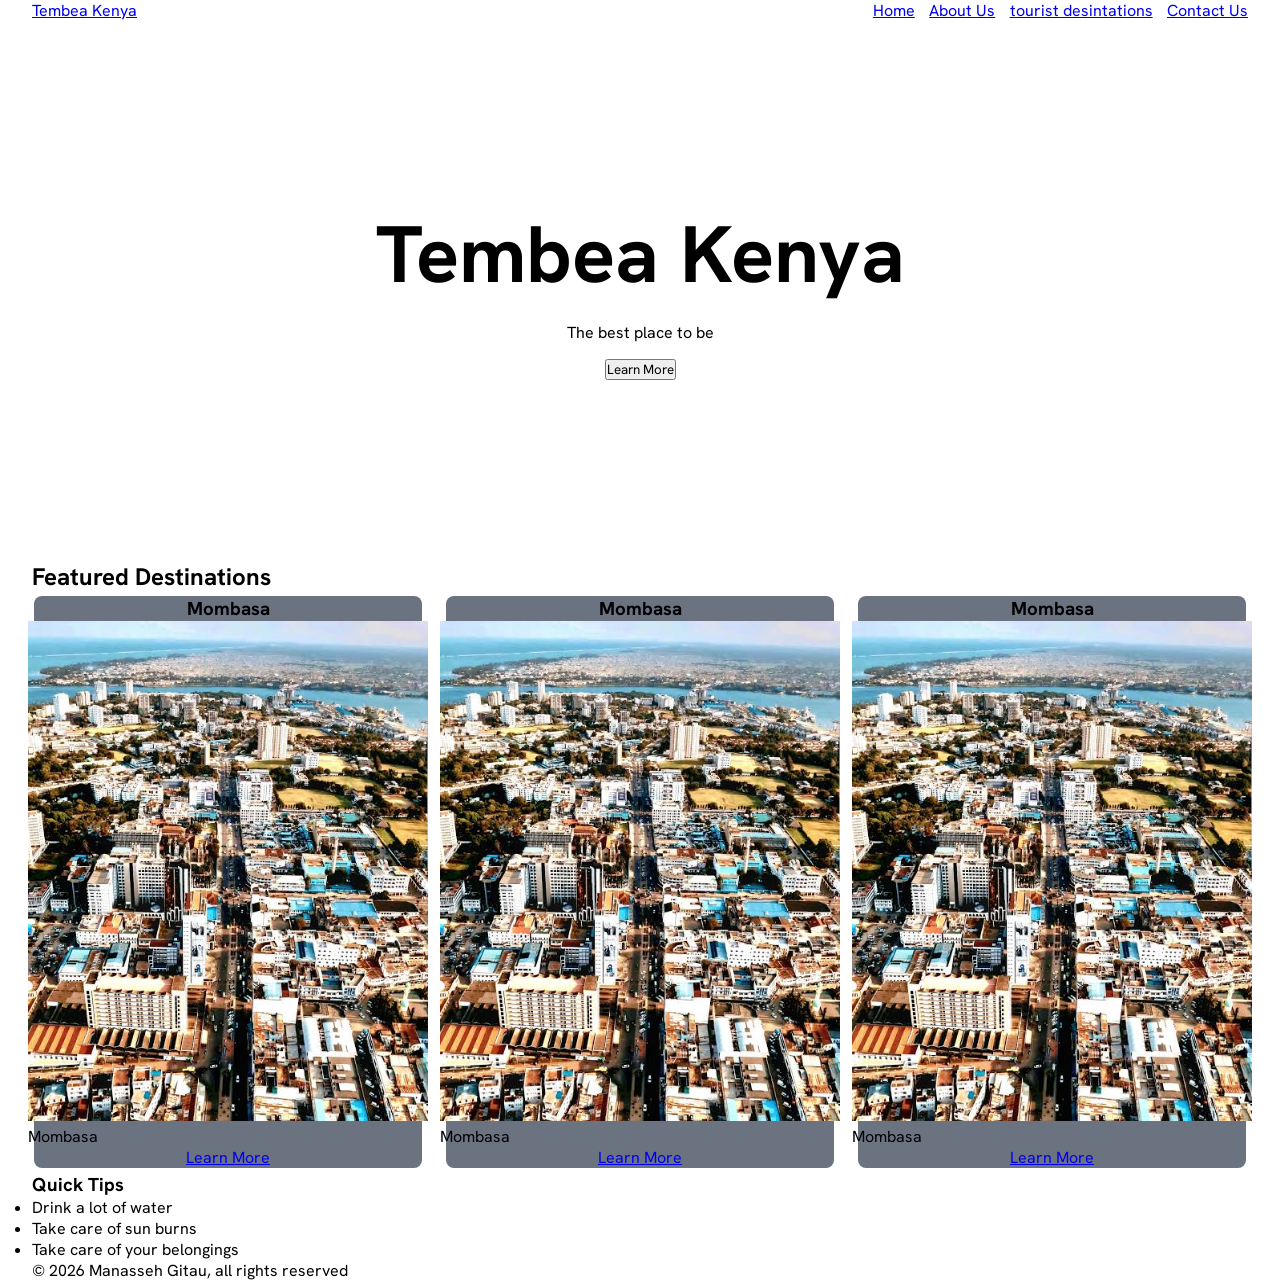
<file: index.html>
<!DOCTYPE html>
<html lang="en">
<head>
    <meta charset="UTF-8">
    <meta name="viewport" content="width=device-width, initial-scale=1.0">
    <title>Tembea Kenya</title>
    <link rel="stylesheet" href="./css/style.css">
</head>
<body>
    <header class="navbar">
        <a href="./index.html">
            <p>Tembea Kenya</p>
        </a>
        <nav>
            <a href="./index.html" aria-current="page">Home</a>
            <a href="./about.html">About Us</a>
            <a href="./destinations.html">tourist desintations</a>
            <a href="./contact.html">Contact Us</a>
        </nav>
    </header>
    <main>
        <section class="hero">
            <h1>Tembea Kenya</h1>
            <p>The best place to be</p>
            <button>Learn More</button>
        </section>

        <section class="">
            <h2>Featured Destinations</h2>
            <div class="featured">
                <article class="card">
                    <h3>Mombasa</h3>
                    <figure>
                        <img src="./Images/mombasa.png" alt="Mombasa" height="500" width="400">
                        <figcaption>Mombasa</figcaption>
                    </figure>
                    <a href="./destinations.html">Learn More</a>
                </article>
    
                <article class="card">
                    <h3>Mombasa</h3>
                    <figure>
                        <img src="./Images/mombasa.png" alt="Mombasa" height="500" width="400">
                        <figcaption>Mombasa</figcaption>
                    </figure>
                    <a href="./destinations.html">Learn More</a>
                </article>
    
                <article class="card">
                    <h3>Mombasa</h3>
                    <figure>
                        <img src="./Images/mombasa.png" alt="Mombasa" height="500" width="400">
                        <figcaption>Mombasa</figcaption>
                    </figure>
                    <a href="./destinations.html">Learn More</a>
                </article>
            </div>
        </section>

        <aside>
            <h3>Quick Tips</h3>
            <ul>
                <li>Drink a lot of water</li>
                <li>Take care of sun burns</li>
                <li>Take care of your belongings</li>
            </ul>
        </aside>
    </main>
    
    <footer>
        <p>© 2026 Manasseh Gitau, all rights reserved</p>
    </footer>
</body>
</html>
</file>
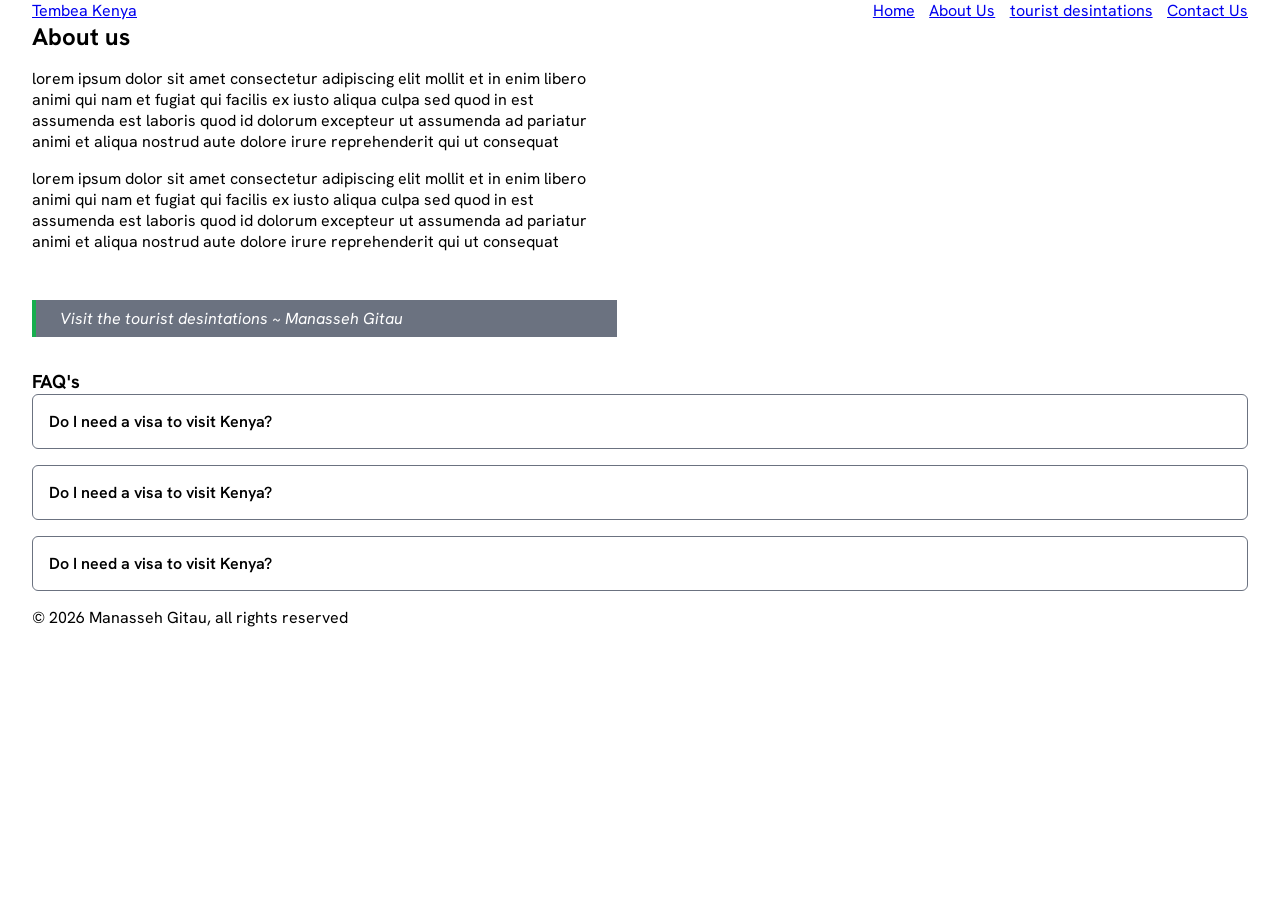
<file: about.html>
<!doctype html>
<html lang="en">
  <head>
    <meta charset="UTF-8" />
    <meta name="viewport" content="width=device-width, initial-scale=1.0" />
    <title>Tembea Kenya | About Us</title>
    <link rel="stylesheet" href="./css/style.css">
  </head>
  <body>
    <header class="navbar">
      <a href="./index.html">
            <p>Tembea Kenya</p>
        </a>
        <nav>
            <a href="./index.html">Home</a>
            <a href="./about.html">About Us</a>
            <a href="./destinations.html">tourist desintations</a>
            <a href="./contact.html" aria-current="page">Contact Us</a>
        </nav>
    </header>
    <main>
        <section class="about-us">
            <h1>About us</h1>
            <p>
              lorem ipsum dolor sit amet consectetur adipiscing elit mollit et in enim
              libero animi qui nam et fugiat qui facilis ex iusto aliqua culpa sed
              quod in est assumenda est laboris quod id dolorum excepteur ut assumenda
              ad pariatur animi et aliqua nostrud aute dolore irure reprehenderit qui
              ut consequat
            </p>
            <p>
              lorem ipsum dolor sit amet consectetur adipiscing elit mollit et in enim
              libero animi qui nam et fugiat qui facilis ex iusto aliqua culpa sed
              quod in est assumenda est laboris quod id dolorum excepteur ut assumenda
              ad pariatur animi et aliqua nostrud aute dolore irure reprehenderit qui
              ut consequat
            </p>
            <blockquote>Visit the tourist desintations ~ Manasseh Gitau</blockquote>
        </section>

      <section>
        <h3>FAQ's</h3>
        <details>
          <summary>Do I need a visa to visit Kenya?</summary>
          <p>
            Most visitors need an eTA (electronic travel authorisation), applied
            for online before travel. Processing takes about 3 days.
          </p>
        </details>

        <details>
          <summary>Do I need a visa to visit Kenya?</summary>
          <p>
            Most visitors need an eTA (electronic travel authorisation), applied
            for online before travel. Processing takes about 3 days.
          </p>
        </details>

        <details>
          <summary>Do I need a visa to visit Kenya?</summary>
          <p>
            Most visitors need an eTA (electronic travel authorisation), applied
            for online before travel. Processing takes about 3 days.
          </p>
        </details>
      </section>
    </main>
    <footer>
        <p>© 2026 Manasseh Gitau, all rights reserved</p>
    </footer>
  </body>
</html>
</file>
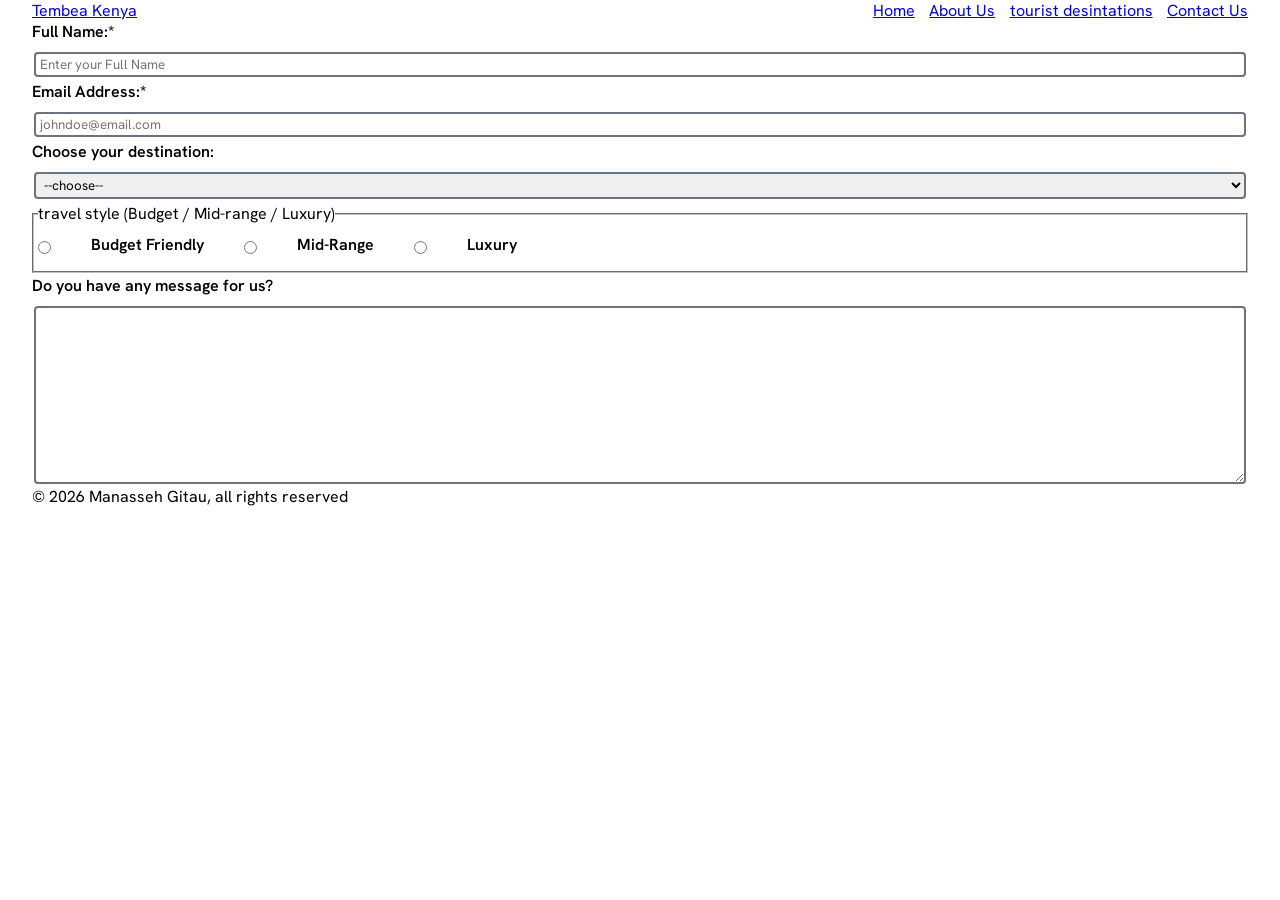
<file: contact.html>
<!DOCTYPE html>
<html lang="en">
<head>
    <meta charset="UTF-8">
    <meta name="viewport" content="width=device-width, initial-scale=1.0">
    <title>Tembea Kenya | Contact Us</title>
    <link rel="stylesheet" href="./css/style.css">
</head>
<body>
    <header class="navbar">
        <a href="./index.html">
            <p>Tembea Kenya</p>
        </a>
        <nav>
            <a href="./index.html">Home</a>
            <a href="./about.html">About Us</a>
            <a href="./destinations.html">tourist desintations</a>
            <a href="./contact.html" aria-current="page">Contact Us</a>
        </nav>
    </header>
    <main>
        <form action="">
            <label for="name">Full Name:*</label>
            <input type="text" name="name" id="name" placeholder="Enter your Full Name" required>

            <label for="email">Email Address:*</label>
            <input type="email" name="email" id="email" placeholder="johndoe@email.com" required>

            <label for="destination">Choose your destination:</label>
            <select name="destination" id="destination">
                <option value="#">--choose--</option>
                <option value="mombasa">Mombasa</option>
                <option value="m,alindi">Malindi</option>
                <option value="kilifi">Kilfi</option>
                <option value="amboseli">Amboseli</option>
                <option value="mara=">Massai Mara</option>
                <option value="nairobi-nat">Nairobi National</option>
            </select>

            <fieldset>
                <legend> travel style (Budget / Mid-range / Luxury)</legend>
                <input type="radio" name="budget" id="budget">
                <label for="budget">Budget Friendly</label>

                <input type="radio" name="mid" id="mid">
                <label for="mid">Mid-Range</label>

                <input type="radio" name="luxury" id="luxury">
                <label for="luxury">Luxury</label>
            </fieldset>

            <label for="message">Do you have any message for us?</label>
            <textarea name="message" id="message" cols="30" rows="10"></textarea>
        </form>
    </main>
    
    <footer>
        <p>© 2026 Manasseh Gitau, all rights reserved</p>
    </footer>
</body>
</html>
</file>
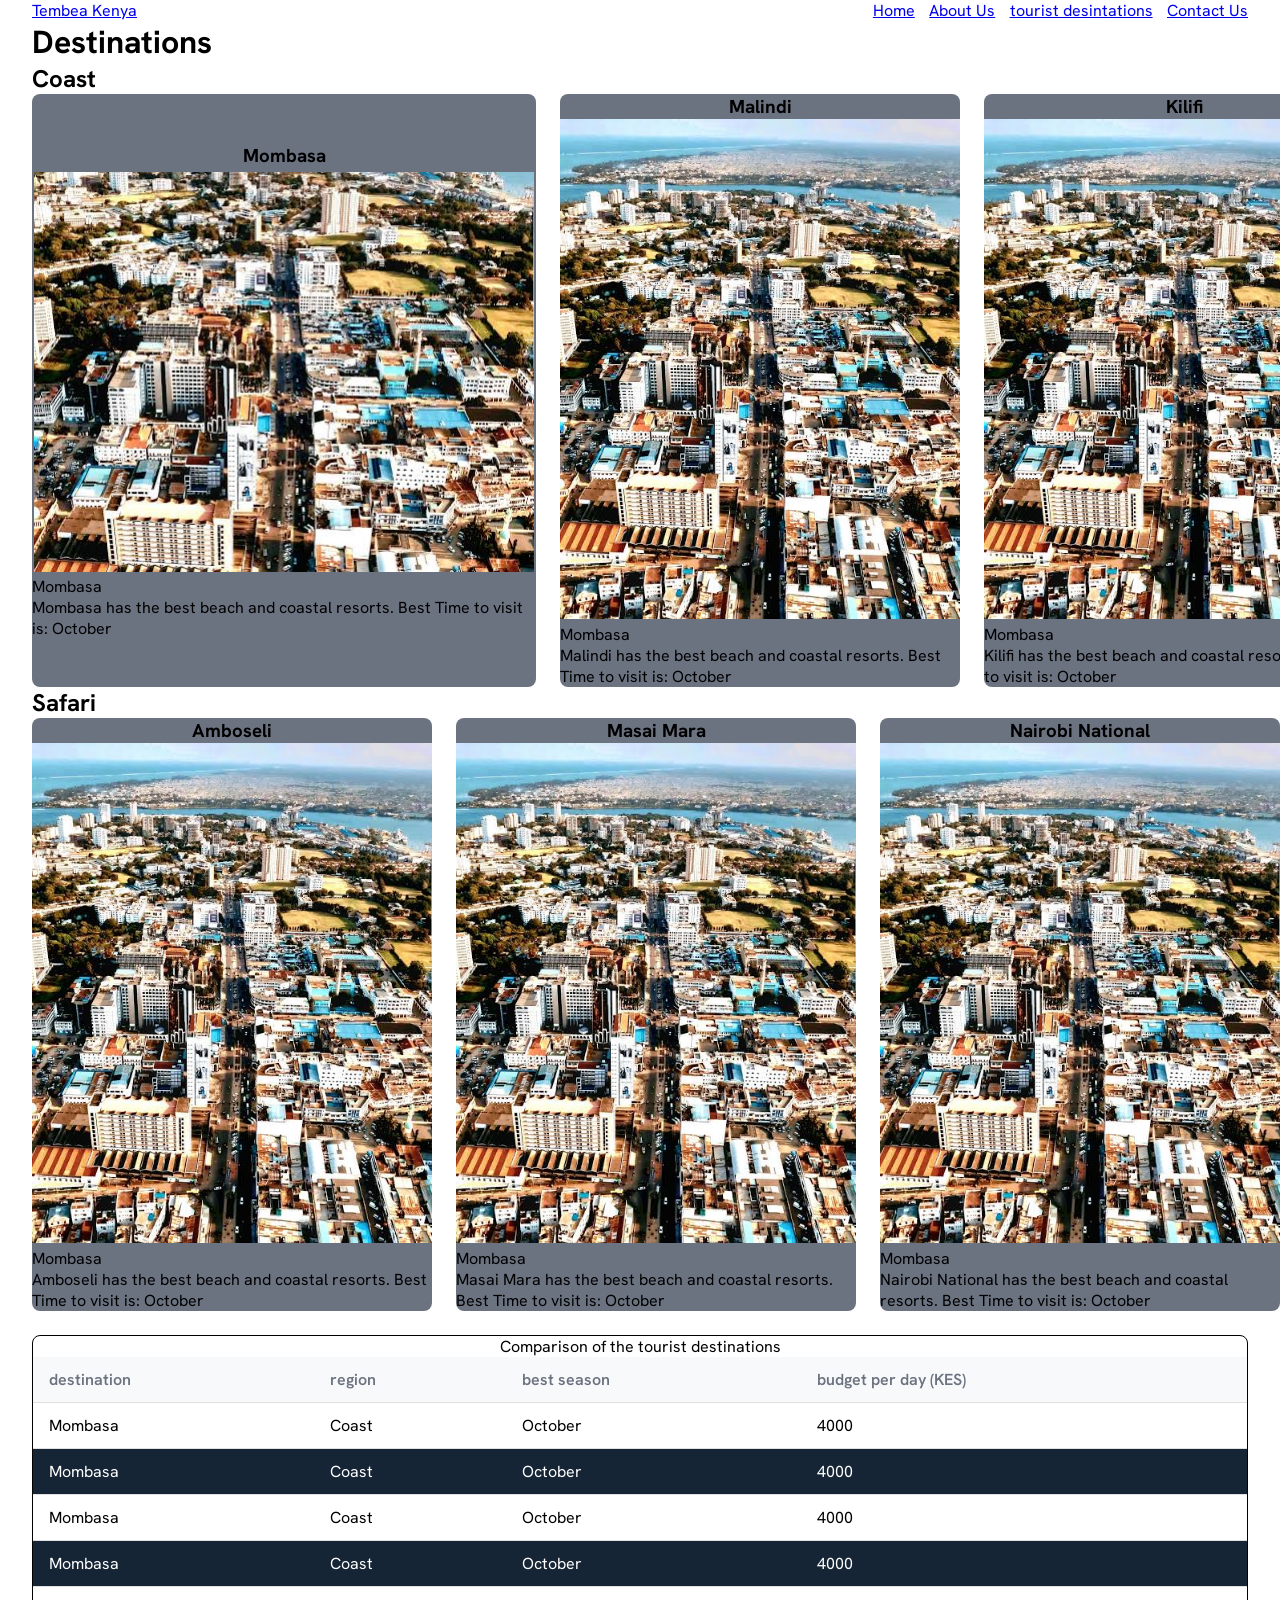
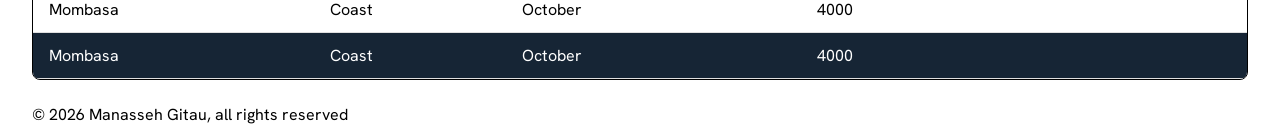
<file: destinations.html>
<!DOCTYPE html>
<html lang="en">
<head>
    <meta charset="UTF-8">
    <meta name="viewport" content="width=device-width, initial-scale=1.0">
    <title>Tembea Kenya | Destinations</title>
    <link rel="stylesheet" href="./css/style.css">
</head>
<body>
    <header class="navbar">
        <a href="./index.html">
            <p>Tembea Kenya</p>
        </a>
        <nav>
            <a href="./index.html">Home</a>
            <a href="./about.html">About Us</a>
            <a href="./destinations.html" aria-current="page">tourist desintations</a>
            <a href="./contact.html">Contact Us</a>
        </nav>
    </header>
    <main>
        <h1>Destinations</h1>
        <section>
            <h2>Coast</h2>
            <div class="destinations">
                <article class="card">
                    <h3>Mombasa</h3>
                    <figure>
                        <img src="./Images/mombasa.png" alt="Mombasa" height="500" width="400" class="featured destination-img">
                        <figcaption>Mombasa</figcaption>
                    </figure>
                    <p>Mombasa has the best beach and coastal resorts. Best Time to visit is: <time datetime="2026-10">October</time></time></p>
                </article>
    
                <article class="card">
                    <h3>Malindi</h3>
                    <figure>
                        <img src="./Images/mombasa.png" alt="Mombasa" height="500" width="400">
                        <figcaption>Mombasa</figcaption>
                    </figure>
                    <p>Malindi has the best beach and coastal resorts. Best Time to visit is: <time datetime="2026-10">October</time></time></p>
                </article>
    
                <article class="card">
                    <h3>Kilifi</h3>
                    <figure>
                        <img src="./Images/mombasa.png" alt="Mombasa" height="500" width="400">
                        <figcaption>Mombasa</figcaption>
                    </figure>
                    <p>Kilifi has the best beach and coastal resorts. Best Time to visit is: <time datetime="2026-10">October</time></time></p>
                </article>
            </div>
        </section>

        <section>
            <h2>Safari</h2>
            <div class="destinations">
                <article class="card">
                    <h3>Amboseli</h3>
                    <figure>
                        <img src="./Images/mombasa.png" alt="Mombasa" height="500" width="400">
                        <figcaption>Mombasa</figcaption>
                    </figure>
                    <p>Amboseli has the best beach and coastal resorts. Best Time to visit is: <time datetime="2026-10">October</time></time></p>
                </article>
                
                <article class="card">
                    <h3>Masai Mara</h3>
                    <figure>
                        <img src="./Images/mombasa.png" alt="Mombasa" height="500" width="400">
                        <figcaption>Mombasa</figcaption>
                    </figure>
                    <p>Masai Mara has the best beach and coastal resorts. Best Time to visit is: <time datetime="2026-10">October</time></time></p>
                </article>
    
                <article class="card">
                    <h3>Nairobi National</h3>
                    <figure>
                        <img src="./Images/mombasa.png" alt="Mombasa" height="500" width="400">
                        <figcaption>Mombasa</figcaption>
                    </figure>
                    <p>Nairobi National has the best beach and coastal resorts. Best Time to visit is: <time datetime="2026-10">October</time></time></p>
                </article>

            </div>
        </section>

        <div class="table-container">
            <table class="table-comp">
                <caption>Comparison of the tourist destinations</caption>
                <thead>
                    <tr>
                        <th>destination</th>
                        <th>region</th>
                        <th>best season</th>
                        <th>budget per day (KES)</th>
                    </tr>
                </thead>
                <tbody>
                    <tr>
                        <td>Mombasa</td>
                        <td>Coast</td>
                        <td>October</td>
                        <td>4000</td>
                    </tr>
    
                    <tr>
                        <td>Mombasa</td>
                        <td>Coast</td>
                        <td>October</td>
                        <td>4000</td>
                    </tr>
    
                    <tr>
                        <td>Mombasa</td>
                        <td>Coast</td>
                        <td>October</td>
                        <td>4000</td>
                    </tr>
    
                    <tr>
                        <td>Mombasa</td>
                        <td>Coast</td>
                        <td>October</td>
                        <td>4000</td>
                    </tr>
    
                    <tr>
                        <td>Mombasa</td>
                        <td>Coast</td>
                        <td>October</td>
                        <td>4000</td>
                    </tr>
    
                    <tr>
                        <td>Mombasa</td>
                        <td>Coast</td>
                        <td>October</td>
                        <td>4000</td>
                    </tr>
                </tbody>
            </table>
        </div>

    </main>
    
    <footer>
        <p>© 2026 Manasseh Gitau, all rights reserved</p>
    </footer>
</body>
</html>
</file>
<file: css/style.css>
@import url("https://fonts.googleapis.com/css2?family=Hanken+Grotesk:ital,wght@0,100..900;1,100..900&display=swap");

:root {
  --font: "Hanken Grotesk", sans-serif;

  --color-brand: #18ad4e;
  --color-text: #162535;
  --color-alternate: #000000;
  --color-surface: #6b7280;

  --text-body: 1.6rem;
  --line-height-body: 1rem;

  --space-section: clamp(2.5rem, 1.591rem + 4.545vw, 5rem);
}

* {
  box-sizing: border-box;
  padding: 0;
  margin: 0;
  font-family: var(--font);
}

body {
  width: min(1100px, 100% -2rem);
  margin-inline: auto;
  padding: 0 2rem;
}

main {
  flex: 1;
}

.navbar {
  display: flex;
  flex-direction: column;
  justify-content: center;
  align-items: center;
  gap: 0.9rem;
}

.navbar nav {
  display: flex;
  flex-direction: column;
  justify-content: center;
  align-items: center;
  gap: 0.9rem;
}

.navbar nav a:focus-visible {
  outline: 2px solid var(var(--color-surface));
  outline-offset: 2px;
}

.hero {
  display: flex;
  flex-direction: column;
  justify-content: center;
  align-items: center;
  gap: 1rem;
  min-height: 60vh;
}

.hero h1 {
  font-size: var(--space-section);
}

.featured {
  display: grid;
  grid-template-columns: repeat(auto-fit, minmax(300px, 1fr));
  gap: 1.5rem;
  margin: 4px 2px;
}

.card {
  display: flex;
  flex-direction: column;
  background-color: var(--color-surface);
  justify-content: center;
  align-items: center;
  border-radius: 8px;
  box-shadow: 4px;
}

.destinations {
  display: grid;
  grid-template-columns: 1fr;
  grid-template-rows: auto;
  gap: 1.5rem;
}

.destination-img {
  width: 500px;
  height: 400px;
  object-fit: cover;
  aspect-ratio: 16/9;
}

.table-container {
  width: 100%;
  overflow-x: auto; /* Enables horizontal scroll on small screens */
  margin: 1.5rem 0;
  border: 1px solid var(--color-alternate); /* Optional: bounds the scrolled area */
  border-radius: 8px;
}

.table-comp {
  width: 100%;
  border-collapse: collapse; /* Prevents double borders */
  text-align: left;
  min-width: 600px;
}

.table-comp th,
.table-comp td {
  padding: 12px 16px; /* Generous cell padding */
  border-bottom: 1px solid #e0e0e0;
}

/* Header Specific Styles */
.table-comp th {
  background-color: #f8f9fa;
  font-weight: 600;
  color: var(--color-surface);
}

/* 4. Zebra Striping */
.table-comp tbody tr:nth-child(even) {
  background-color: var(
    --color-text
  ); /* Light gray tint for alternating rows */
  color: white;
}

form {
  display: flex;
  flex-direction: column;
  gap: 2px;
}

label {
  display: block;
  margin-bottom: 6px;
  font-weight: 600;
}

input[type="text"],
input[type="email"],
input[type="password"],
input[type="tel"],
textarea,
select {
  border: 2px solid var(--color-surface);
  border-radius: 4px;
  padding: 2px 4px;
  margin: 2px;
}

fieldset {
  padding: 10px 4px;
  display: flex;
  flex-direction: row;
  gap: 2.5rem;
}

footer {
  position: sticky;
  display: flex;
  flex-direction: column;
  flex-wrap: wrap;
}

@media (min-width: 768px) {
  .navbar {
    flex-direction: row;
    justify-content: space-between;
    align-items: center;
    gap: 0.9rem;
  }

  .navbar nav {
    flex-direction: row;
    justify-content: space-between;
    align-items: center;
    gap: 0.9rem;
  }

  .destinations {
    grid-template-columns: repeat(2, 1fr);
  }

  .about-us {
    max-width: 65ch;
    display: flex;
    flex-direction: column;
    gap: 1rem;
  }

  .about-us blockquote {
    margin: 2rem 0;
    padding: 0.5rem 0 0.5rem 1.5rem;
    border-left: 4px solid var(--color-brand);
    background-color: var(--color-surface);
    font-style: italic;
    color: white;
  }

  details {
    background-color: #fff;
    border: 1px solid var(--color-surface);
    border-radius: 0.375rem;
    margin-bottom: 1rem;
    transition: box-shadow 0.2s ease;
  }

  details[open] {
    box-shadow: 0 4px 6px -1px var(--color-text);
  }

  summary {
    padding: 1rem;
    font-weight: 600;
    cursor: pointer;
    list-style: none; /* Removes default arrow in some browsers */
    position: relative;
    user-select: none;
    transition: background-color 0.2s ease;
  }

  details p {
    padding: 6px 2px;
  }

  footer {
    flex-direction: row;
  }
}

@media (min-width: 1100px) {
  .destinations {
    grid-template-columns: repeat(3, 1fr);
  }
}
</file>
